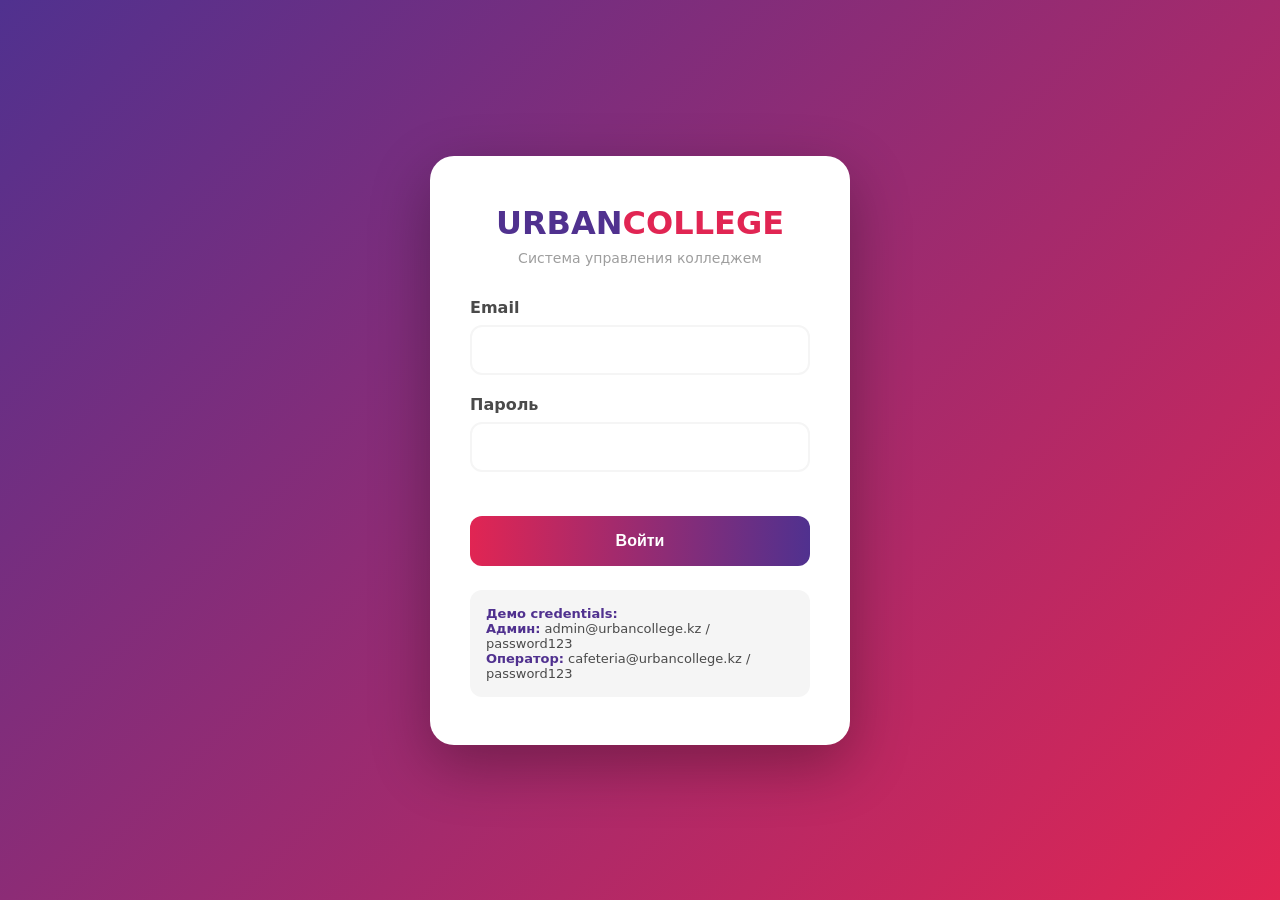
<file: frontend/login.html>
<!DOCTYPE html>
<html lang="ru">

<head>
    <meta charset="UTF-8">
    <meta name="viewport" content="width=device-width, initial-scale=1.0">
    <title>Вход - URBAN COLLEGE</title>

    <style>
        * {
            margin: 0;
            padding: 0;
            box-sizing: border-box;
        }

        body {
            font-family: system-ui, -apple-system, 'Segoe UI', Roboto, sans-serif;
            background: linear-gradient(135deg, #50318F, #E12553);
            min-height: 100vh;
            display: flex;
            align-items: center;
            justify-content: center;
            padding: 20px;
        }

        .login-container {
            background: white;
            padding: 48px 40px;
            border-radius: 24px;
            box-shadow: 0 20px 60px rgba(0, 0, 0, 0.3);
            width: 100%;
            max-width: 420px;
        }

        .logo {
            text-align: center;
            margin-bottom: 32px;
        }

        .logo h1 {
            font-size: 32px;
            font-weight: 900;
            color: #50318F;
        }

        .logo h1 span {
            color: #E12553;
        }

        .logo p {
            color: #9E9E9E;
            font-size: 14px;
            margin-top: 8px;
        }

        .form-group {
            margin-bottom: 20px;
        }

        .form-group label {
            display: block;
            margin-bottom: 8px;
            font-weight: 600;
            color: #4A4A4A;
        }

        .form-group input {
            width: 100%;
            padding: 14px 16px;
            border: 2px solid #F5F5F5;
            border-radius: 12px;
            font-size: 16px;
            transition: all 0.3s;
        }

        .form-group input:focus {
            outline: none;
            border-color: #50318F;
            box-shadow: 0 0 0 3px rgba(80, 49, 143, 0.1);
        }

        .btn-login {
            width: 100%;
            padding: 16px;
            background: linear-gradient(90deg, #E12553, #50318F);
            color: white;
            border: none;
            border-radius: 12px;
            font-size: 16px;
            font-weight: 600;
            cursor: pointer;
            transition: all 0.3s;
            margin-top: 24px;
        }

        .btn-login:hover {
            transform: translateY(-2px);
            box-shadow: 0 8px 20px rgba(225, 37, 83, 0.3);
        }

        .error-message {
            background: #FEE;
            color: #F44336;
            padding: 12px;
            border-radius: 8px;
            margin-bottom: 20px;
            font-size: 14px;
            display: none;
        }

        .demo-credentials {
            margin-top: 24px;
            padding: 16px;
            background: #F5F5F5;
            border-radius: 12px;
            font-size: 13px;
            color: #4A4A4A;
        }

        .demo-credentials strong {
            color: #50318F;
        }

        @media (max-width: 480px) {
            .login-container {
                padding: 32px 24px;
            }

            .logo h1 {
                font-size: 26px;
            }
        }
    </style>
</head>

<body>
    <div class="login-container">
        <div class="logo">
            <h1>URBAN<span>COLLEGE</span></h1>
            <p>Система управления колледжем</p>
        </div>

        <div class="error-message" id="errorMessage"></div>

        <form id="loginForm">
            <div class="form-group">
                <label for="email">Email</label>
                <input type="email" id="email" required autocomplete="email">
            </div>

            <div class="form-group">
                <label for="password">Пароль</label>
                <input type="password" id="password" required autocomplete="current-password">
            </div>

            <button type="submit" class="btn-login">Войти</button>
        </form>

        <div class="demo-credentials">
            <strong>Демо credentials:</strong><br>
            <strong>Админ:</strong> admin@urbancollege.kz / password123<br>
            <strong>Оператор:</strong> cafeteria@urbancollege.kz / password123
        </div>
    </div>

    <script>
        const API_URL = '/backend/api.php';

        document.getElementById('loginForm').addEventListener('submit', async (e) => {
            e.preventDefault();

            const email = document.getElementById('email').value;
            const password = document.getElementById('password').value;
            const errorMessage = document.getElementById('errorMessage');

            try {
                const response = await fetch(`${API_URL}?path=auth/login`, {
                    method: 'POST',
                    headers: {
                        'Content-Type': 'application/json'
                    },
                    body: JSON.stringify({ email, password })
                });

                const data = await response.json();

                if (response.ok && data.token) {
                    localStorage.setItem('auth_token', data.token);
                    window.location.href = '/frontend/index.html';
                } else {
                    errorMessage.textContent = data.error || 'Ошибка входа';
                    errorMessage.style.display = 'block';
                }
            } catch (error) {
                errorMessage.textContent = 'Ошибка подключения к серверу';
                errorMessage.style.display = 'block';
            }
        });
    </script>
</body>

</html>
</file>
